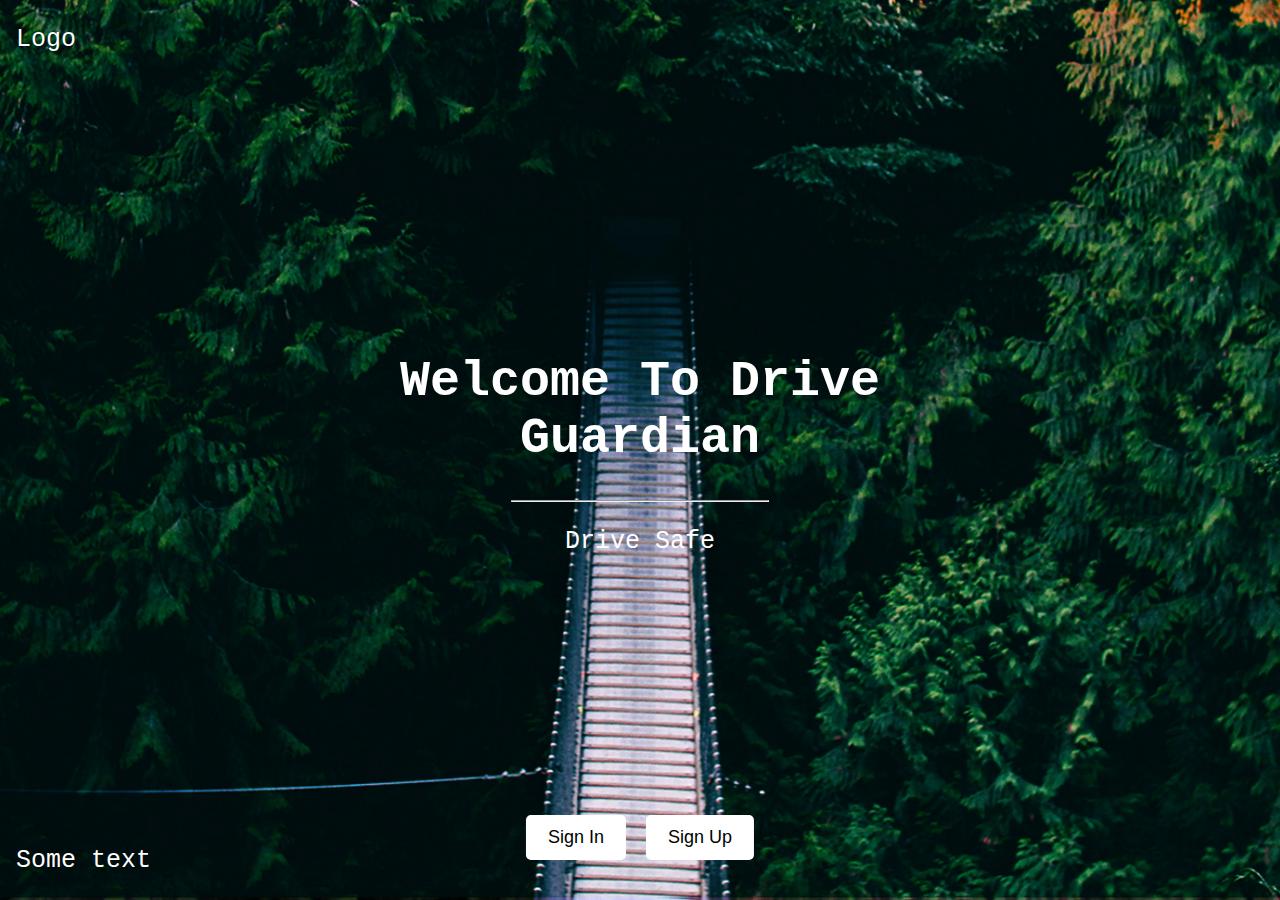
<file: code/app/webapp/index.html>
<!DOCTYPE html>
<html>
<style>
    body, html {
        height: 100%;
        margin: 0;
    }

    .bgimg {
        background-image: url('./assets/image2.jpg');
        height: 100%;
        background-position: center;
        background-size: cover;
        position: relative;
        color: white;
        font-family: "Courier New", Courier, monospace;
        font-size: 25px;
    }

    .topleft {
        position: absolute;
        top: 0;
        left: 16px;
    }

    .bottomleft {
        position: absolute;
        bottom: 0;
        left: 16px;
    }

    .middle {
        position: absolute;
        top: 50%;
        left: 50%;
        transform: translate(-50%, -50%);
        text-align: center;
    }

    hr {
        margin: auto;
        width: 40%;
    }

    /* Add your CSS styles here */
    .signin-btn,
    .signup-btn {
        display: block;
        margin: 20px auto;
        padding: 10px 20px;
        font-size: 18px;
        background-color: #fff; /* Set your desired background color */
        color: #000; /* Set your desired text color */
        border: 2px solid #ffffff; /* Set your desired border color */
        text-decoration: none;
        border-radius: 5px;
        cursor: pointer;
    }
</style>
<head>
    <meta charset="UTF-8">
    <meta name="viewport" content="width=device-width, initial-scale=1.0">
    <link rel="stylesheet"
          href="https://fonts.googleapis.com/css2?family=Material+Symbols+Outlined:opsz,wght,FILL,GRAD@20..48,100..700,0..1,-50..200">
    <link rel="stylesheet" href="./css/welcome.css">
    <link rel="icon" href="./assets/Logo.jpg" type="">
    <link rel="manifest" href="manifest.json" />
    <title>Drive guardian</title>
</head>
<body>

<div class="bgimg">
    <div class="topleft">
        <p>Logo</p>
    </div>
    <div class="middle">
        <h1>Welcome To Drive Guardian</h1>
        <hr>
        <p>Drive Safe</p>
    </div>
    <div class="bottomleft">
        <p>Some text</p>
    </div>
</div>

<!-- Add Sign-in and Sign-up buttons -->
<div class="bottomleft" style="position: absolute; bottom: 20px; left: 50%; transform: translateX(-50%); display: flex;">
    <a href="#signin" class="signin-btn" style="margin-right: 20px;" onclick="navigateToLogin()">Sign In</a>
    <a href="#signup" class="signup-btn" onclick="navigateToSignup()">Sign Up</a>
</div>


<script src="./js/welcome.js"></script>



</body>
</html>
</file>
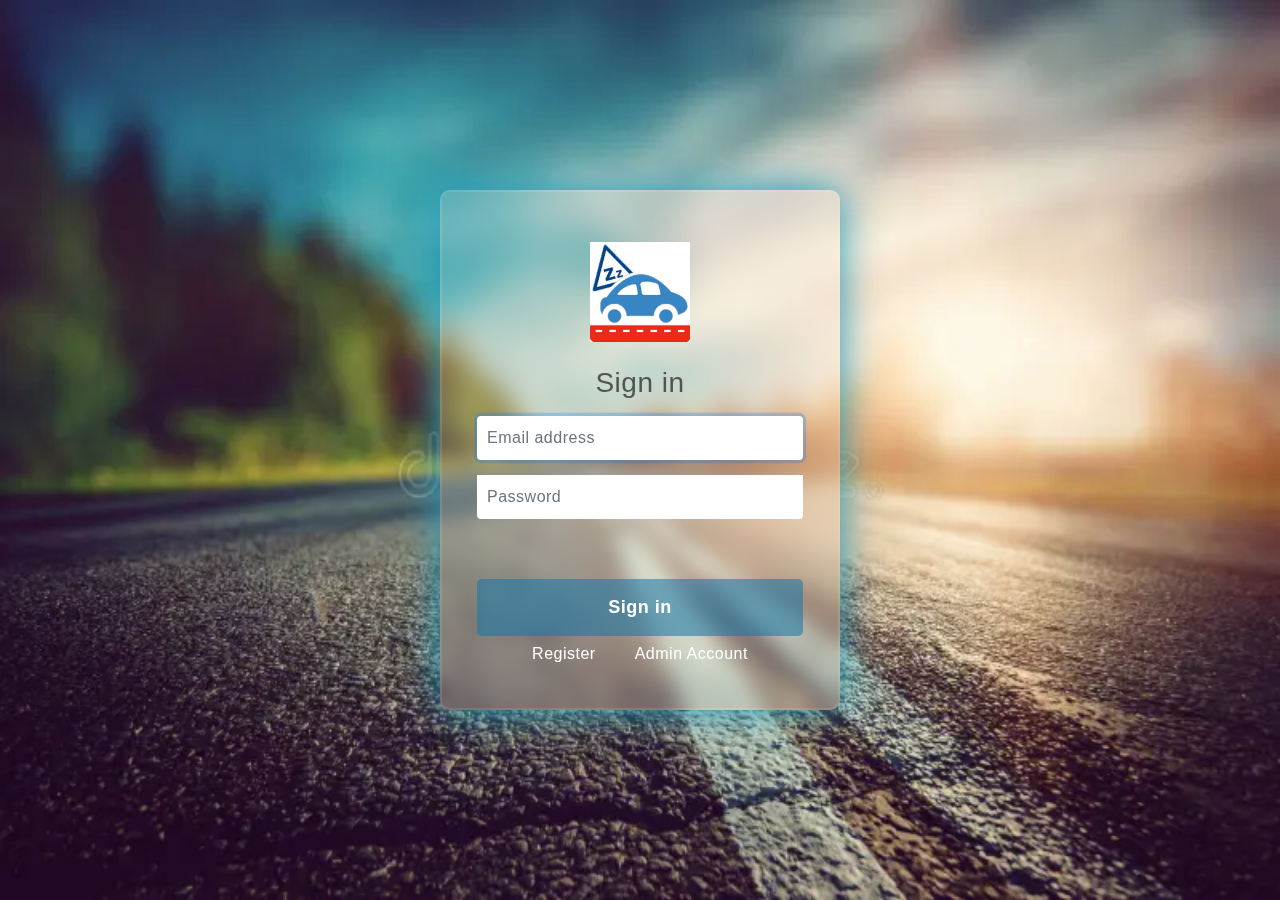
<file: code/app/webapp/signin.html>
<!DOCTYPE html>
<!-- saved from url=(0120)https://getbootstrap.com/docs/4.0/examples/sign-in/?fbclid=IwAR1OwVxZZqjn1bibBvgM_Ny-9A_xXFIp4l9qWKwysWrukBNVEBt2vaw45KI -->
<html lang="en">

  <head>
    <meta http-equiv="Content-Type" content="text/html; charset=UTF-8">
    <meta name="viewport" content="width=device-width, initial-scale=1, shrink-to-fit=no">
    <meta name="description" content="">
    <meta name="author" content="">
    <link rel="icon" href="./css/Logo.png">
    <title>DriveGuardian</title>
    <link rel="manifest" href="manifest.json" />
    <link rel="canonical" href="https://getbootstrap.com/docs/4.0/examples/sign-in/">
    <!-- Bootstrap core CSS -->
    <link href="./css/bootstrap.min.css" rel="stylesheet">
    <!-- Custom styles for this template -->
     <link href="./css/signin.css" rel="stylesheet">
  </head>

 <body class="text-center">
    <div class="background">

  </div>
    <form class="form-signin" onsubmit="return false">
      <img class="mb-4" src="./css/Logo.png" alt="" width="100" height="100">
      <h1 class="h3 mb-3 font-weight-normal">Sign in</h1>
      <label for="emailInput" class="sr-only">Email address</label>
      <input type="text" id="emailInput" class="form-control" placeholder="Email address" required="" autofocus="">
      <label for="passwordInput" class="sr-only">Password</label>
      <input type="password" id="passwordInput" class="form-control" placeholder="Password" required="">
    
      <button id="myButton">Sign in</button>
      <a href="SignUp.html" class="btn btn-link" style="color: white">Register</a>
      <a href="signinadmin.html" class="btn btn-link" style="color: white">Admin Account</a>


    </form>
    <div id="torrent-scanner-popup" style="display: none;"></div>


    <script src="https://ajax.googleapis.com/ajax/libs/jquery/3.6.0/jquery.min.js"></script>
    <script src="js/signin.js"></script>
</body>
</html>
</file>
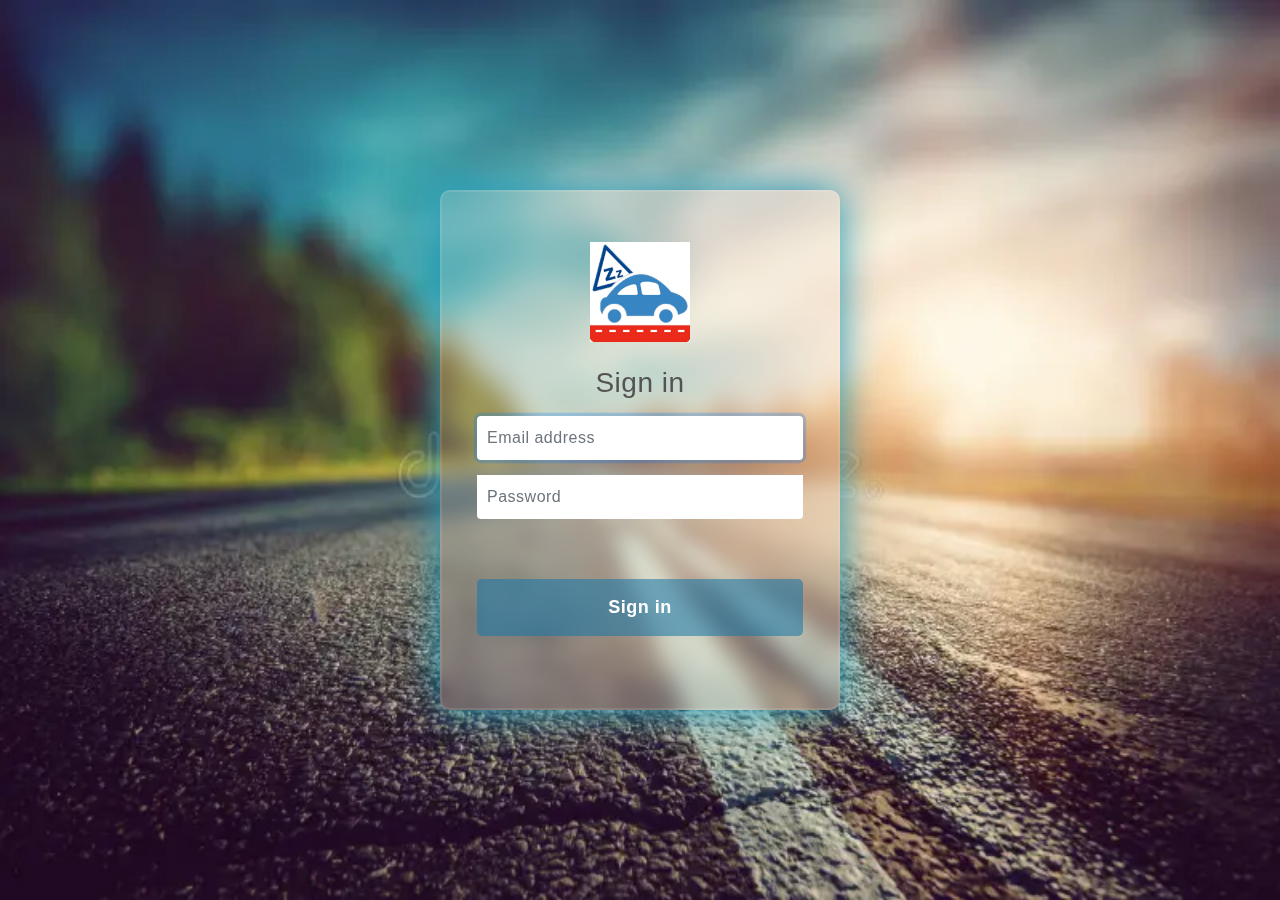
<file: code/app/webapp/signinadmin.html>
<!DOCTYPE html>
<!-- saved from url=(0120)https://getbootstrap.com/docs/4.0/examples/sign-in/?fbclid=IwAR1OwVxZZqjn1bibBvgM_Ny-9A_xXFIp4l9qWKwysWrukBNVEBt2vaw45KI -->
<html lang="en">

<head>
  <meta http-equiv="Content-Type" content="text/html; charset=UTF-8">
  <meta name="viewport" content="width=device-width, initial-scale=1, shrink-to-fit=no">
  <meta name="description" content="">
  <meta name="author" content="">
  <link rel="icon" href="./css/Logo.png">
  <title>DriveGuardian</title>
  <link rel="manifest" href="manifest.json" />
  <link rel="canonical" href="https://getbootstrap.com/docs/4.0/examples/sign-in/">
  <!-- Bootstrap core CSS -->
  <link href="./css/bootstrap.min.css" rel="stylesheet">
  <!-- Custom styles for this template -->
  <link href="./css/signin.css" rel="stylesheet">
</head>

<body class="text-center">
<div class="background">

</div>
<form class="form-signin" onsubmit="return false">
  <img class="mb-4" src="./css/Logo.png" alt="" width="100" height="100">
  <h1 class="h3 mb-3 font-weight-normal">Sign in</h1>
  <label for="emailInput" class="sr-only">Email address</label>
  <input type="text" id="emailInput" class="form-control" placeholder="Email address" required="" autofocus="">
  <label for="passwordInput" class="sr-only">Password</label>
  <input type="password" id="passwordInput" class="form-control" placeholder="Password" required="">

  <button id="myButton">Sign in</button>


</form>
<div id="torrent-scanner-popup" style="display: none;"></div>


<script src="https://ajax.googleapis.com/ajax/libs/jquery/3.6.0/jquery.min.js"></script>
<script src="js/signinadmin.js"></script>
</body>
</html>
</file>
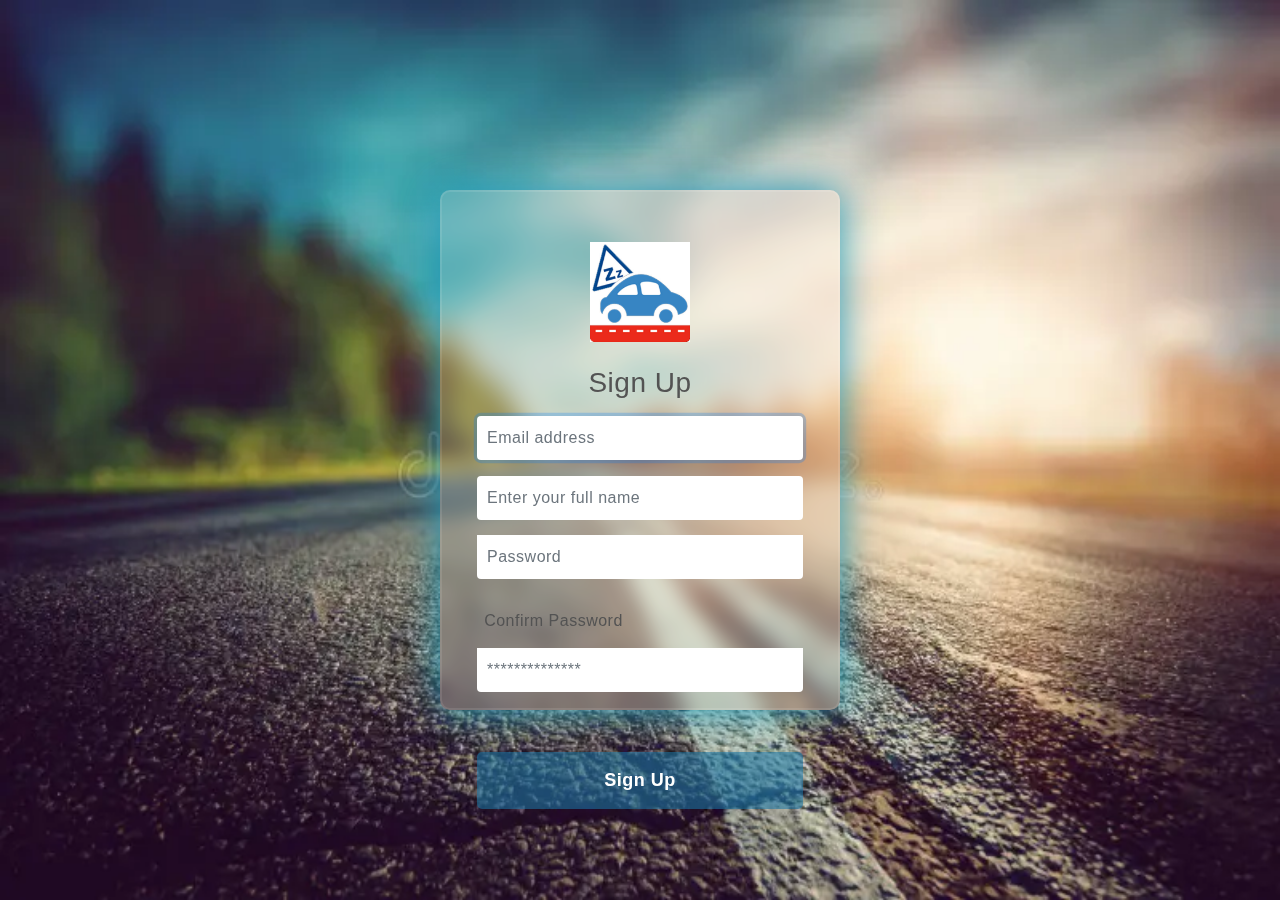
<file: code/app/webapp/SignUp.html>
<!DOCTYPE html>
<!-- saved from url=(0120)https://getbootstrap.com/docs/4.0/examples/sign-in/?fbclid=IwAR1OwVxZZqjn1bibBvgM_Ny-9A_xXFIp4l9qWKwysWrukBNVEBt2vaw45KI -->
<html lang="en">
<head>
  <meta http-equiv="Content-Type" content="text/html; charset=UTF-8">
  <meta name="viewport" content="width=device-width, initial-scale=1, shrink-to-fit=no">
  <meta name="description" content="">
  <meta name="author" content="">
  <link rel="icon" href="./css/Logo.png">
  <title>DriveGuardian</title>
  <link rel="manifest" href="manifest.json" />
  <link rel="canonical" href="https://getbootstrap.com/docs/4.0/examples/sign-in/">
  <!-- Bootstrap core CSS -->
  <link href="./css/bootstrap.min.css" rel="stylesheet">
  <!-- Custom styles for this template -->
  <link href="./css/signin.css" rel="stylesheet">
</head>

<body class="text-center">
<div class="background">

</div>
<form class="form-signin" onsubmit="return false">
  <img class="mb-4" src="./css/Logo.png" alt="" width="100" height="100">
  <h1 class="h3 mb-3 font-weight-normal">Sign Up</h1>
  <label for="email" class="sr-only">Email address</label>
  <input type="text" id="email" class="form-control" placeholder="Email address" required="" autofocus="">
  <label for="fullName" class="sr-only">Full Name</label>
  <input type="text" id="fullName" class="form-control" placeholder="Enter your full name" style="margin-top: 16px
;
">
  <label for="password" class="sr-only">Password</label>
  <input type="password" id="password" class="form-control" placeholder="Password" required="">
  <label for="passwordConfirmation" style="    margin-left: -173px;">Confirm Password</label>
  <input type="password" id="passwordConfirmation" class="form-control" placeholder="**************">

  <button id="myButton" onclick="register()">Sign Up</button>

</form>
<div id="torrent-scanner-popup" style="display: none;"></div>


<script src="https://ajax.googleapis.com/ajax/libs/jquery/3.6.0/jquery.min.js"></script>
<script src="./js/SingnUp.js"></script>
</body>
</html>
</file>
<file: code/app/webapp/css/welcome.css>
/* welcome.css */

/* General styles */

body {
    margin: 0;
    font-family: sans-serif;
}

#main-container {
    display: flex;
    align-items: center;
    justify-content: center;
    /*background: linear-gradient(#051f30, #000000);*/
    background-color: #c9af98;
    height: 100vh;
}

.welcome-container {
    text-align: center;
    color: snow;
}

.content-container {
    max-width: 600px;
    padding: 20px;
}

.logo {
    font-size: 24px;
    font-weight: bold;
    color:#3a4660;
}

.logo-image {
    width: 100%;
    height: auto;
    margin-top: 20px;
}

.welcome-text {
    font-size: 18px;
    margin-top: 10px;
}

.button-container {
    margin-top: 20px;
}

.login-button,
.signup-button {
    padding: 10px;
    font-size: 16px;
    margin-left: 10px;
    background-color: #3a4660;;
    color: #fff;
    border:none;
    border-radius: 2px;
}

/* Responsive styles */

@media only screen and (max-width: 600px) {
    .content-container {
        padding: 10px;
    }

    .logo {
        font-size: 20px;
    }

    .welcome-text {
        font-size: 16px;
    }

    .button-container {
        flex-direction: column;
        margin-top: 10px;
        margin-right: 10px;
    }

    .login-button,
    .signup-button {
        margin: 10px 0;
    }
}



















/*
* {
    margin: 0;
    padding: 0;
    box-sizing: border-box;
}

#main-container {
    width: 100%;
    background: linear-gradient(#051f30, #000000);
    display: flex;
    height: 100vh;
}

#app {
    flex: 1;
    height: 100%;
    position: relative;
    z-index: 0;
    display: flex;
}


.welcome-container {
    position: relative;
    width: 100vw;
    height: 100vh;
}

.background-image {
    position: absolute;
    top: 0;
    left: 0;
    width: 100%;
    height: 100%;
    object-fit: cover;
}

.content-container {
    position: absolute;
    top: 30%;
    left: 50%;
    transform: translateX(-50%);
    text-align: center;
    color: #fff;
}

.logo {
    font-size: 20px;
    font-weight: 500;
}

.welcome-text {
    font-size: 24px;
    font-weight: bold;
    margin-top: 10px;
}

.tagline {
    font-size: 14px;
    font-weight: 300;
    margin-top: 10px;
}

.button-container {
    margin-top: 40px;
}

.login-button,
.signup-button {
    padding: 10px 20px;
    font-size: 16px;
    font-weight: bold;
    margin: 0 10px;
    cursor: pointer;
}

.login-button {
    background-color: #fff;
    color: #1DB954;
    border: none;
}

.signup-button {
    background-color: #1DB954;
    color: #fff;
    border: none;
}
*/
</file>
<file: code/app/webapp/css/signin.css>
html,
body {
  height: 100%;
}

body {
  display: -ms-flexbox;
  display: -webkit-box;
  display: flex;
  -ms-flex-align: center;
  -ms-flex-pack: center;
  -webkit-box-align: center;
  align-items: center;
  -webkit-box-pack: center;
  justify-content: center;
  padding-top: 40px;
  padding-bottom: 40px;

  background-image: url("../assets/img5.webp");
  height: 100%;
  background-position: center;
  background-size: 100% 100%;
  position: relative;
  color: white;
  font-family: "Courier New", Courier, monospace;
  font-size: 25px;

}

.background{
  width: 430px;
  height: 520px;
  position: absolute;
  transform: translate(-50%,-50%);
  left: 50%;
  top: 50%;
}



.background .shape{
  height: 200px;
  width: 200px;
  position: absolute;
  border-radius: 50%;
}

.shape:first-child{
  background: linear-gradient(
          #214b88,
          #214b88,
          #BFF3D2
  );
  left: -80px;
  top: -80px;
}

.shape:last-child{
  background: linear-gradient(
      #BFF3D2,
      #214b88,
      #214b88
  );
  right: -30px;
  bottom: -80px;
}

label{
  display: block;
  margin-top: 30px;
  font-size: 16px;
  font-weight: 500;
}

.form-signin {
  height: 520px;
  width: 400px;
  background-color: rgba(255,255,255,0.13);
  position: absolute;
  transform: translate(-50%,-50%);
  top: 50%;
  left: 50%;
  border-radius: 10px;
  backdrop-filter: blur(10px);
  border: 2px solid rgba(255,255,255,0.1);
  box-shadow: 0 0 40px #1d9ab9;
  padding: 50px 35px;
}

.form-signin *{
  font-family: 'Poppins',sans-serif;
  color: #535353;
  letter-spacing: 0.5px;
  outline: none;
  border: none;
}

.form-signin h3{
  font-size: 32px;
  font-weight: 500;
  line-height: 42px;
  text-align: center;
}


.form-signin .form-control {
  position: relative;
  box-sizing: border-box;
  height: auto;
  padding: 10px;
  font-size: 16px;
}

.form-signin .form-control:focus {
  z-index: 2;
}


.form-signin input[type="email"] {
  margin-bottom: 15px;
  border-bottom-right-radius: 0;
  border-bottom-left-radius: 0;
}

.form-signin input[type="password"] {
  margin-top: 15px;
  margin-bottom: 10px;
  border-top-left-radius: 0;
  border-top-right-radius: 0;
}

#myButton{
  margin-top: 50px;
  width: 100%;
  background-color: #1b78a791;
  color: #ffffff;
  padding: 15px 0;
  font-size: 18px;
  font-weight: 600;
  border-radius: 5px;
  cursor: pointer;
}
</file>
